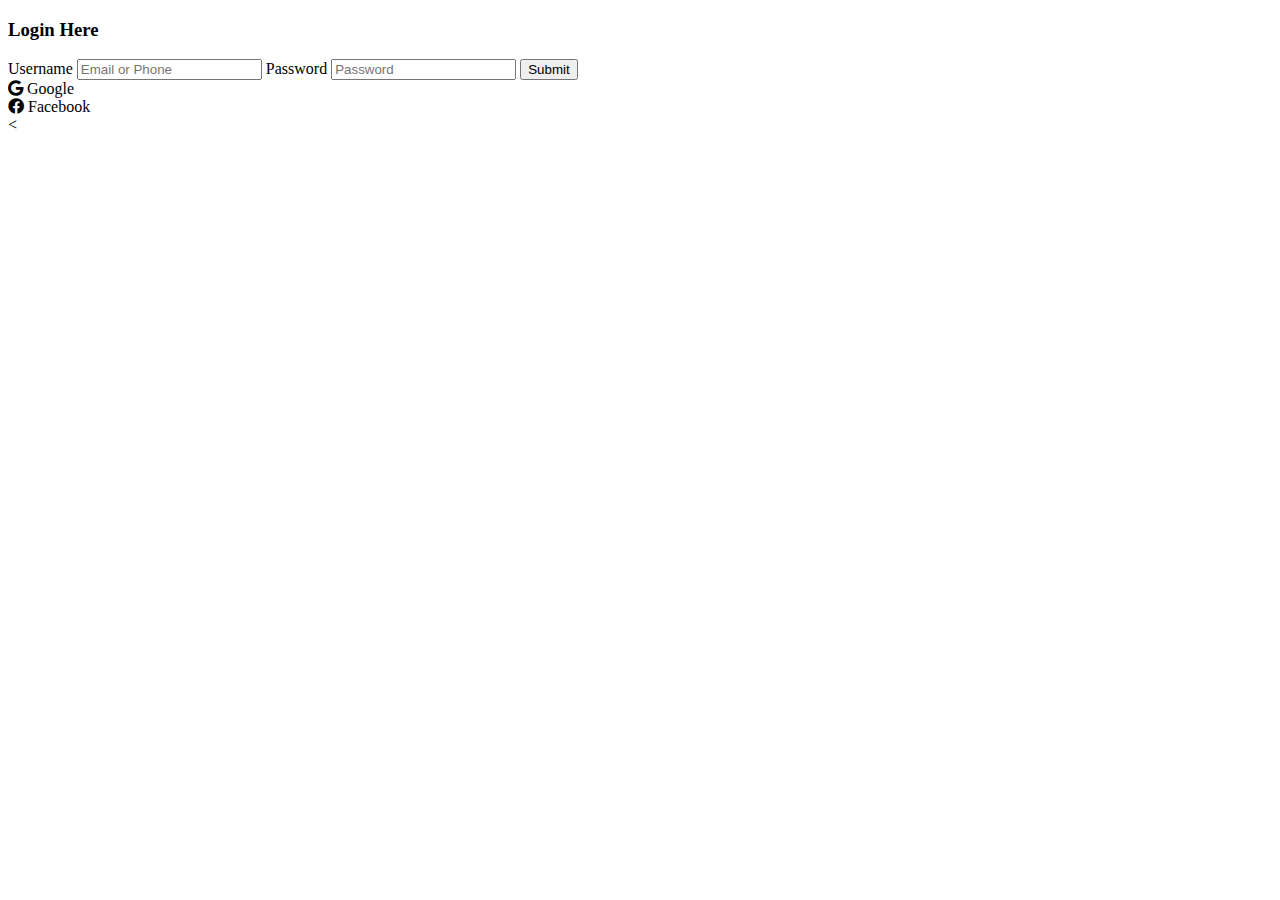
<file: Backend/login.html>
<!DOCTYPE html>
<html lang="en">
<head>
    <title>Weather App login page</title>
 
    <link rel="preconnect" href="https://fonts.gstatic.com">
    <link rel="stylesheet" href="https://cdnjs.cloudflare.com/ajax/libs/font-awesome/5.15.4/css/all.min.css">
    <link href="https://fonts.googleapis.com/css2?family=Poppins:wght@300;500;600&display=swap" rel="stylesheet">
</head>
<body>
    <div class="background">
        <div class="shape"></div>
        <div class="shape"></div>
    </div>
    <form action="main1.jsp">
        <h3>Login Here</h3>

        <label for="username">Username</label>
        <input type="text" placeholder="Email or Phone" id="username" name="id">

        <label for="password">Password</label>
        <input type="password" placeholder="Password" id="password" name="password">

        <input type="submit">
        <div class="social">
          <div class="go"><i class="fab fa-google"></i>  Google</div>
          <div class="fb"><i class="fab fa-facebook"></i>  Facebook</div>
        </div>
    </form>
    <
</head>
<body>
</body>
</html>

    </script>
</body>
</html>
</file>
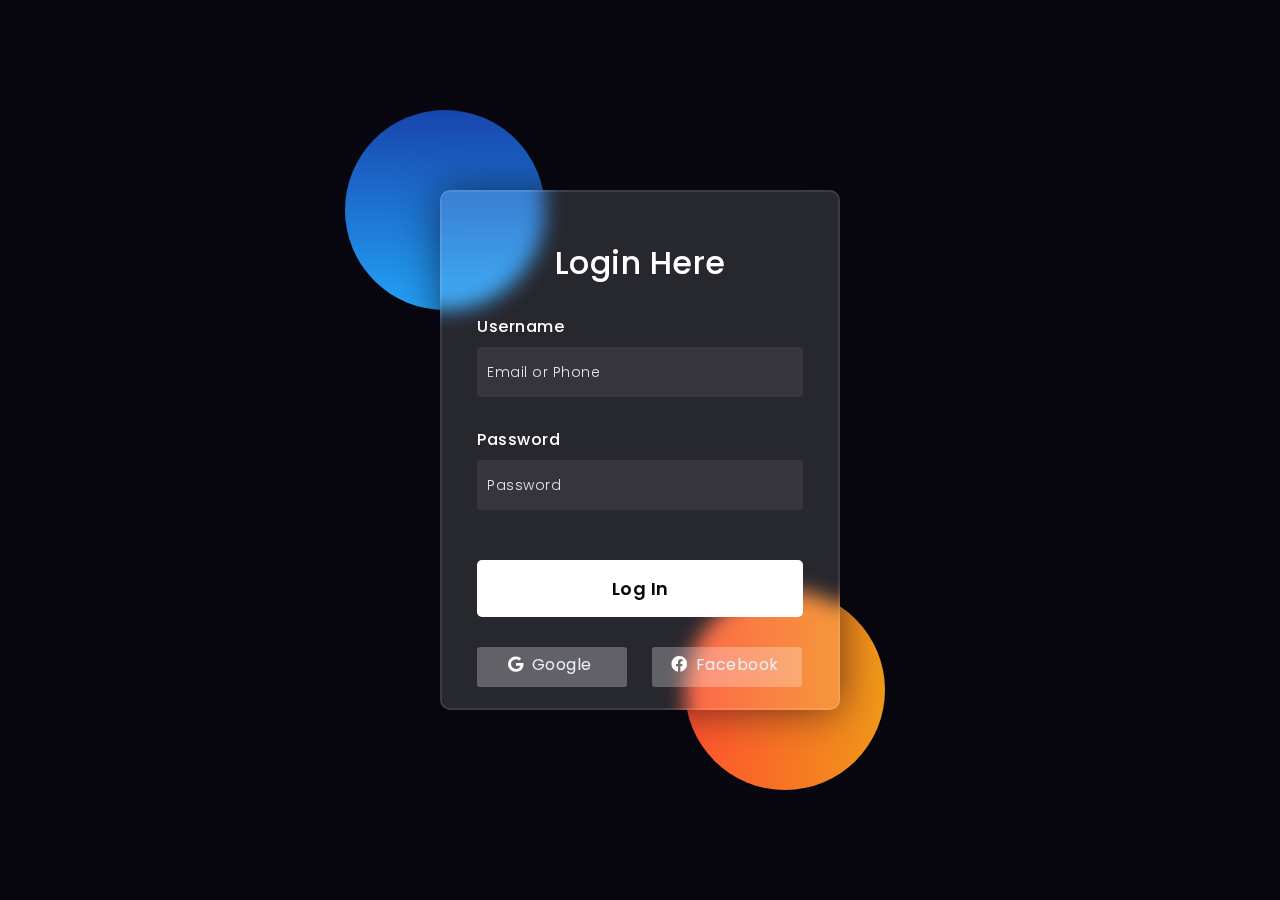
<file: Fronted/Login.html>
<!DOCTYPE html>
<html lang="en">
<head>
    <title>Weather App</title>
 
    <link rel="preconnect" href="https://fonts.gstatic.com">
    <link rel="stylesheet" href="https://cdnjs.cloudflare.com/ajax/libs/font-awesome/5.15.4/css/all.min.css">
    <link href="https://fonts.googleapis.com/css2?family=Poppins:wght@300;500;600&display=swap" rel="stylesheet">
    <style media="screen">
      *,
*:before,
*:after{
    padding: 0;
    margin: 0;
    box-sizing: border-box;
}
body{
    background-color: #080710;
}
.background{
    width: 430px;
    height: 520px;
    position: absolute;
    transform: translate(-50%,-50%);
    left: 50%;
    top: 50%;
}
.background .shape{
    height: 200px;
    width: 200px;
    position: absolute;
    border-radius: 50%;
}
.shape:first-child{
    background: linear-gradient(
        #1845ad,
        #23a2f6
    );
    left: -80px;
    top: -80px;
}
.shape:last-child{
    background: linear-gradient(
        to right,
        #ff512f,
        #f09819
    );
    right: -30px;
    bottom: -80px;
}
form{
    height: 520px;
    width: 400px;
    background-color: rgba(255,255,255,0.13);
    position: absolute;
    transform: translate(-50%,-50%);
    top: 50%;
    left: 50%;
    border-radius: 10px;
    backdrop-filter: blur(10px);
    border: 2px solid rgba(255,255,255,0.1);
    box-shadow: 0 0 40px rgba(8,7,16,0.6);
    padding: 50px 35px;
}
form *{
    font-family: 'Poppins',sans-serif;
    color: #ffffff;
    letter-spacing: 0.5px;
    outline: none;
    border: none;
}
form h3{
    font-size: 32px;
    font-weight: 500;
    line-height: 42px;
    text-align: center;
}

label{
    display: block;
    margin-top: 30px;
    font-size: 16px;
    font-weight: 500;
}
input{
    display: block;
    height: 50px;
    width: 100%;
    background-color: rgba(255,255,255,0.07);
    border-radius: 3px;
    padding: 0 10px;
    margin-top: 8px;
    font-size: 14px;
    font-weight: 300;
}
::placeholder{
    color: #e5e5e5;
}
button{
    margin-top: 50px;
    width: 100%;
    background-color: #ffffff;
    color: #080710;
    padding: 15px 0;
    font-size: 18px;
    font-weight: 600;
    border-radius: 5px;
    cursor: pointer;
}
.social{
  margin-top: 30px;
  display: flex;
}
.social div{
  background: red;
  width: 150px;
  border-radius: 3px;
  padding: 5px 10px 10px 5px;
  background-color: rgba(255,255,255,0.27);
  color: #eaf0fb;
  text-align: center;
}
.social div:hover{
  background-color: rgba(255,255,255,0.47);
}
.social .fb{
  margin-left: 25px;
}
.social i{
  margin-right: 4px;
}

    </style>
</head>
<body>
    <div class="background">
        <div class="shape"></div>
        <div class="shape"></div>
    </div>
    <form>
        <h3>Login Here</h3>

        <label for="username">Username</label>
        <input type="text" placeholder="Email or Phone" id="username">

        <label for="password">Password</label>
        <input type="password" placeholder="Password" id="password">

        <button><a href="index.html"></a>Log In</button>
        <div class="social">
          <div class="go"><i class="fab fa-google"></i>  Google</div>
          <div class="fb"><i class="fab fa-facebook"></i>  Facebook</div>
        </div>
    </form>
    <script>
       
        document.addEventListener("DOMContentLoaded", function () {
            var form = document.querySelector("form");
            form.addEventListener("submit", function (event) {
                event.preventDefault();
  var flag=0;
        
                var username = document.getElementById("username").value;
                var password = document.getElementById("password").value;
                
    var validUsernames = ["harshith vanama",
    "satya prakash"];
            var validPasswords = ["22761a12c9","22761a1293"];
            var flag = 0;
if(username.length=='')
{
    alert("Please enter the Username & Password");
}

else{
if(password.length=="")
{
    alert("Please Enter Password");
}
else{
            for (var i = 0; i < validUsernames.length; i++) {
                if (username == validUsernames[i] && password == validPasswords[i]) {
                    flag = 1;
                    break;
                }
            }}

                
                if (flag==1) {
                    
                    window.location.href = "index.html";}
else {
         
                    
   alert("Incorrect password.Please try again.");
                }}
            });
        });
    </script>
</head>
<body>
</body>
</html>

    </script>
</body>
</html>
</file>
